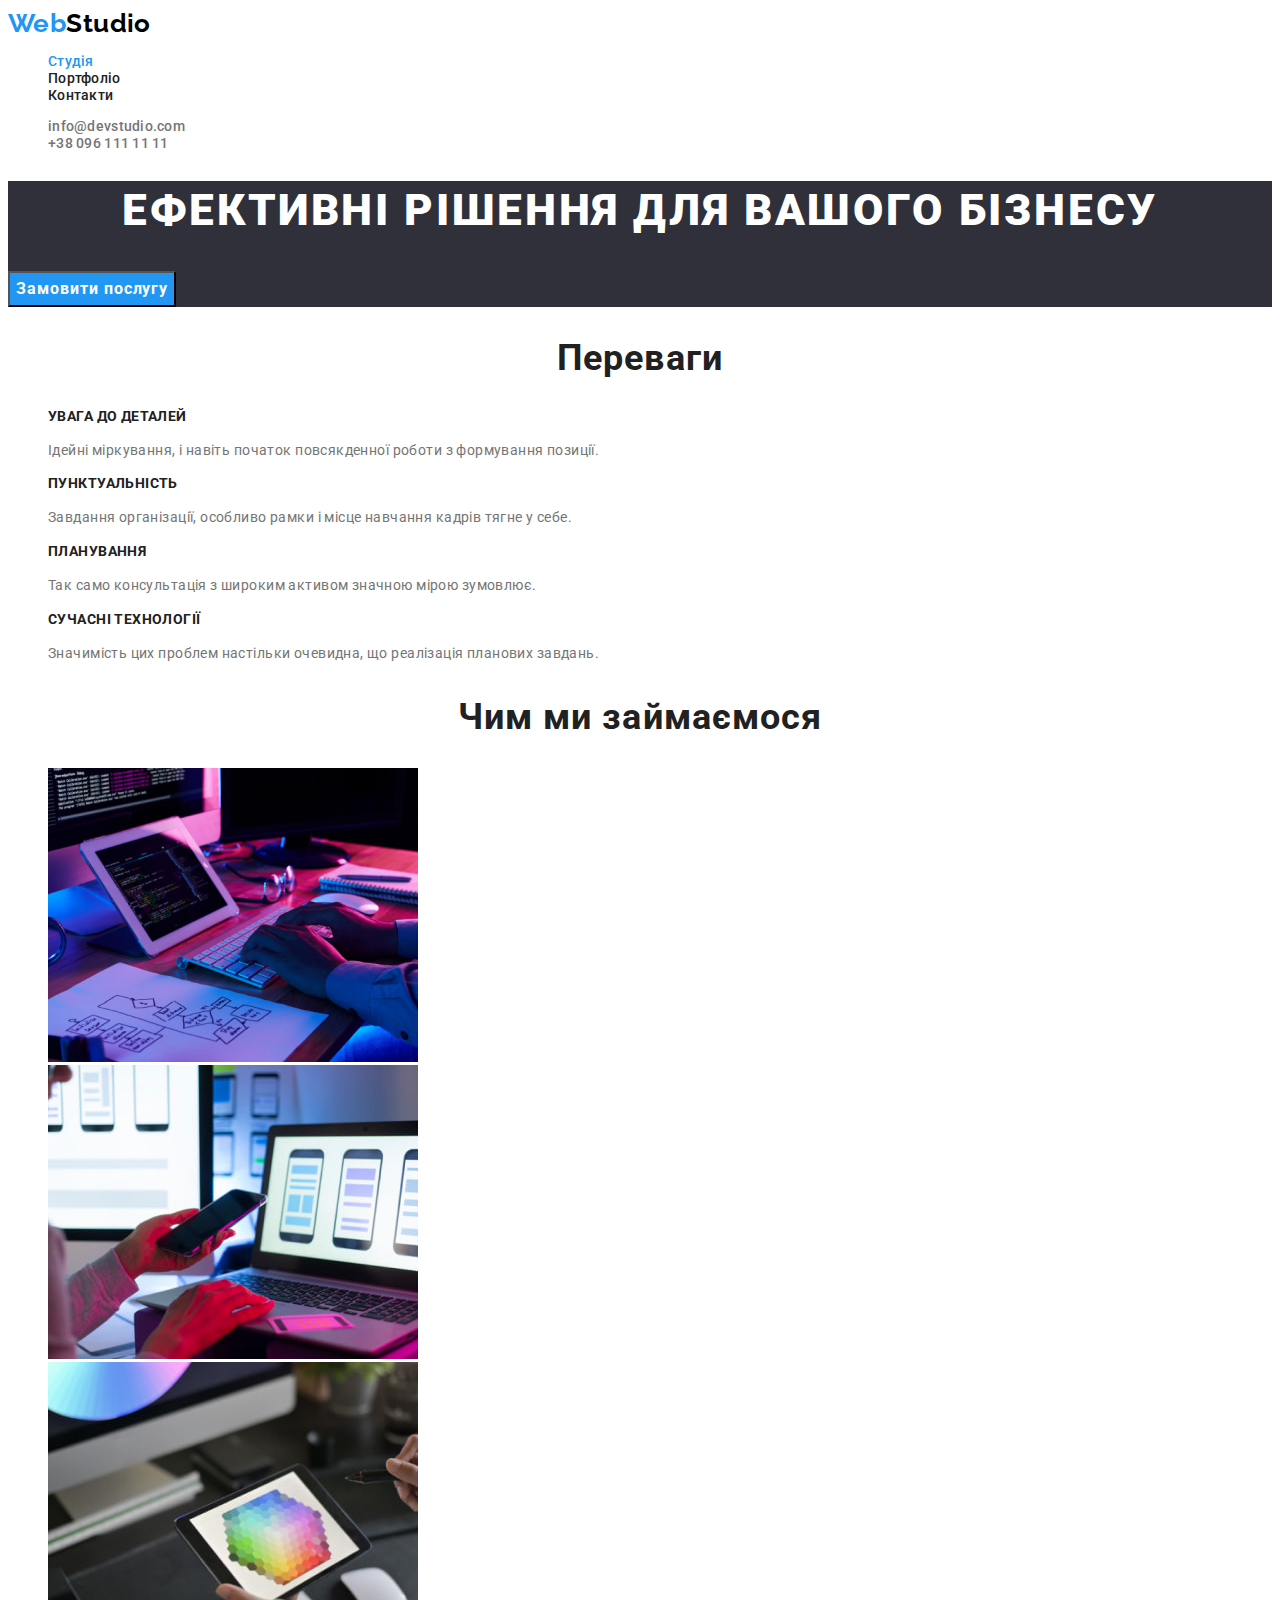
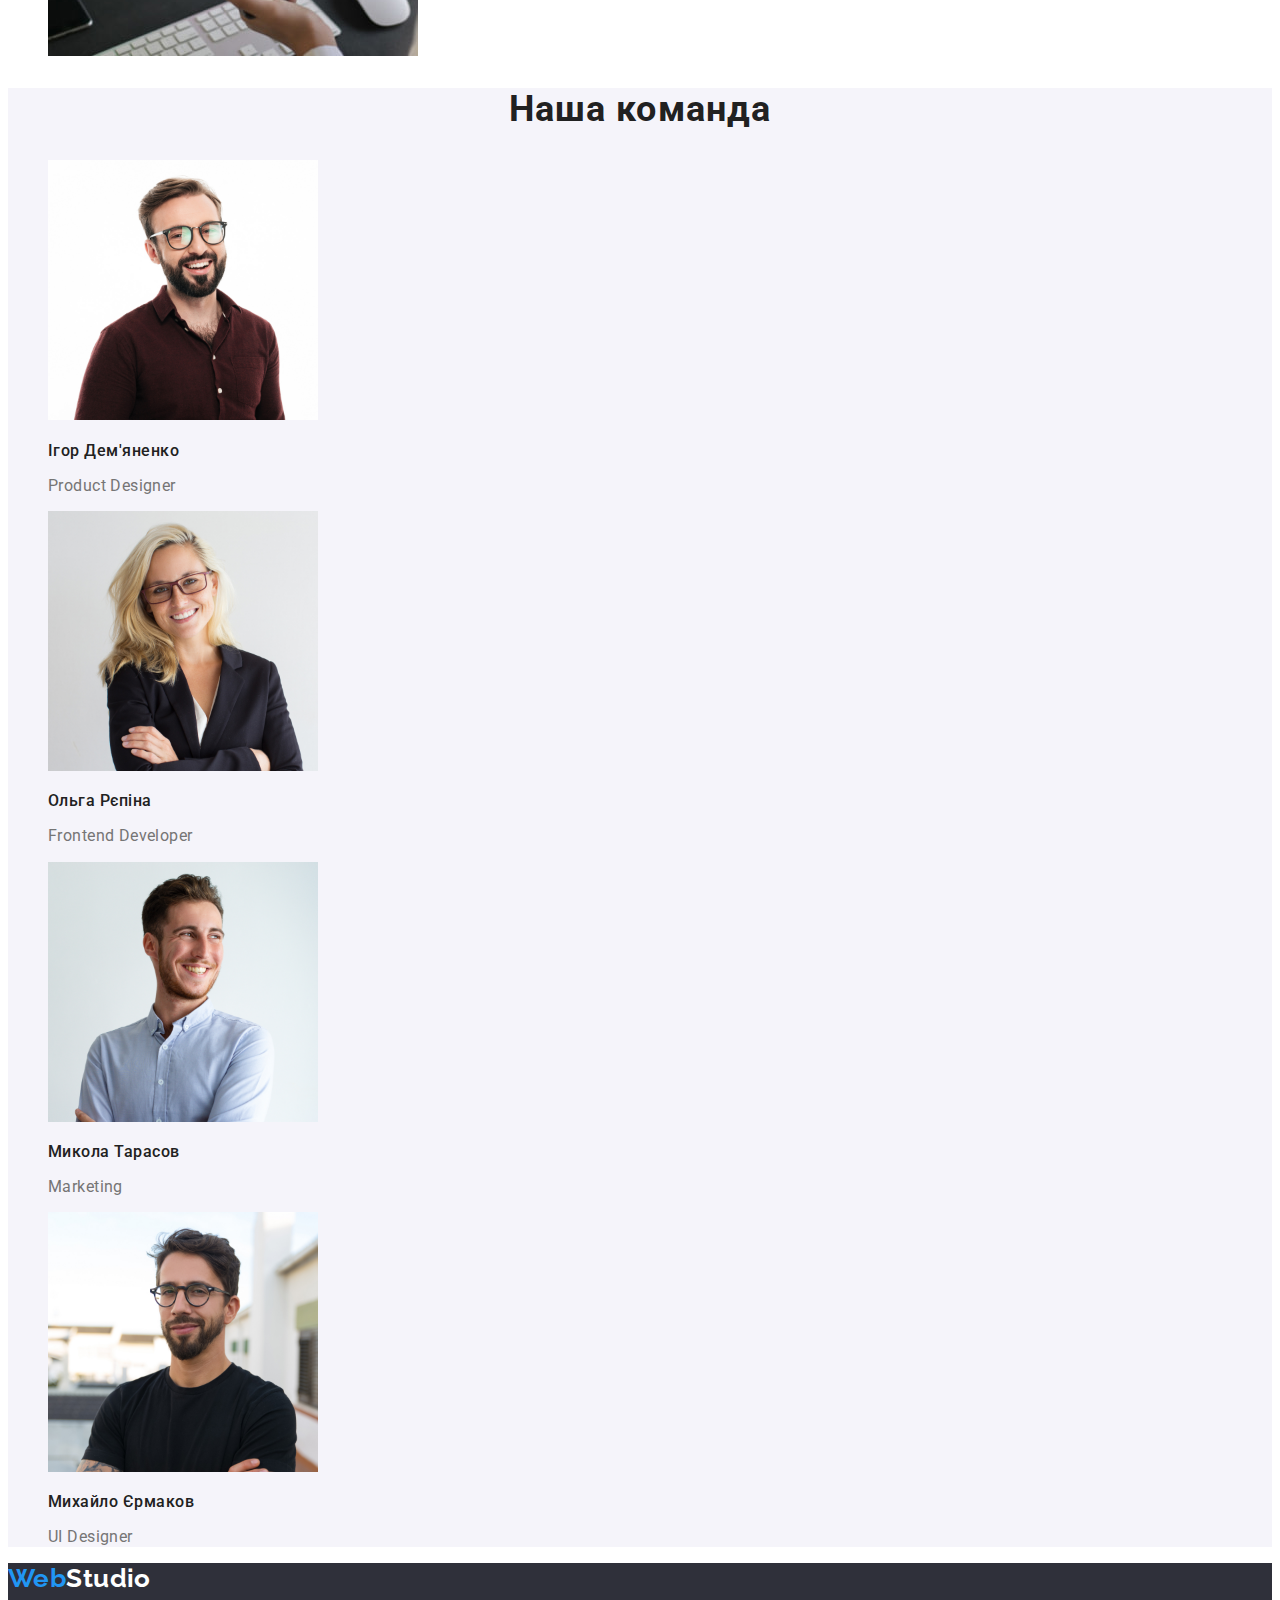
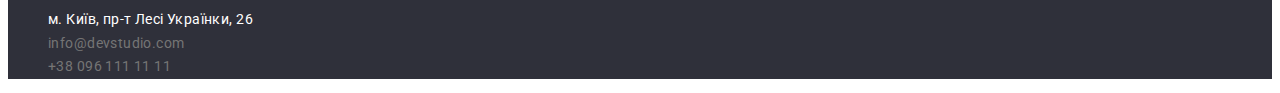
<file: index.html>
<!DOCTYPE html>
<html lang="uk">
    
<head>
    
    <link rel="stylesheet" href="/css/styles.css">
    <meta charset="UTF-8">
    <meta http-equiv="X-UA-Compatible" content="IE=edge">
    <meta name="viewport" content="width=device-width, initial-scale=1.0">
    <title>WebStudio</title>
    <link rel="preconnect" href="https://fonts.googleapis.com">
    <link rel="preconnect" href="https://fonts.gstatic.com" crossorigin>
    <link href="https://fonts.googleapis.com/css2?family=Raleway:wght@700&family=Roboto:wght@400;500;700;900&display=swap" rel="stylesheet">
    <link rel="stylesheet" href="./css/styles.css">
</head>
<body>
  <!--шапка-->  
    <header class="header">
   
        <nav class="header-nav">
            <a href="" class="header-logo link"><span class="logo-accent">Web</span>Studio</a>
            <ul class="site-nav list">
                <li><a href="./index.html" class="header-link current link">Студія</a></li>
                <li><a href="./portfolio.html" class="header-link link">Портфоліо</a></li>
                <li><a href="" class="header-link link">Контакти</a></li>
            </ul>
        </nav>
       
        <ul class="list">
            <li><a href="mailto:info@devstudio.com" class="cont-link link">info@devstudio.com</a></li>
            <li><a href="tel:+380961111111" class="cont-link link">+38 096 111 11 11</a></li>
        </ul>
     
    </header>
    
    <main>
        <!-- Блок герой -->
        <section class="hero">
            <h1 class="hero-title">Ефективні рішення для вашого бізнесу</h1>
            <button type="button" class="button">Замовити послугу</button>
            
        </section>

        <!--Блок "Переваги" заголовок секції зробити невидим-->
        <section class="section">
            <h2 class="section-title">Переваги</h2>

            <ul class="benefits-list list">
                <li>
                    <h3 class="benefits-title">УВАГА ДО ДЕТАЛЕЙ</h3>
                    <p>
                        Ідейні міркування, і навіть початок повсякденної роботи з формування позиції.
                    </p>

                </li>
                <li>
                    <h3 class="benefits-title">ПУНКТУАЛЬНІСТЬ</h3>
                    <p>
                        Завдання організації, особливо рамки і місце навчання кадрів тягне у себе. 
                    </p>
                </li>
                <li>
                    <h3 class="benefits-title">ПЛАНУВАННЯ</h3>
                    <p>
                        Так само консультація з широким активом значною мірою зумовлює. 
                    </p>
                </li>
                <li>
                    <h3 class="benefits-title">СУЧАСНІ ТЕХНОЛОГІЇ</h3>
                    <p>
                        Значимість цих проблем настільки очевидна, що реалізація планових завдань.
                    </p>
                </li>
            </ul>
        </section>

        <!--Блок чим займаємось-->
        <section class="section">
            <h2 class="section-title">Чим ми займаємося</h2>
            <ul class="work-list list">
                <li>
                    <img src="./images/img(1).jpg" alt="Людина печатає на клавіатурі" width="370">
                </li>
                <li>
                    <img src="./images/img(2).jpg" alt="Людина працює з ноутбуком та телефоном" width="370">
                </li>
                <li>
                    <img src="./images/img(3).jpg" alt="Людина працює з планшетом" width="370">
                </li>
            </ul>

        </section>

        <!--Блок наша команда-->
        <section class="section-team">
            
                <h2 class="section-title">Наша команда</h2>
            
                <ul class="team-list list">
                    <li>
                        <img src="./images/img_igor.jpg" alt="Фото співробітника" width="270">
                        <h3 class="team-title">Ігор Дем'яненко</h3>
                        <p>Product Designer</p>
                    </li>
                    <li>
                        <img src="./images/img_olga.jpg" alt="Фото співробітника" width="270">
                        <h3 class="team-title">Ольга Рєпіна</h3>
                        <p>Frontend Developer</p>
                    </li>
                    <li>
                        <img src="./images/img_mykola.jpg" alt="Фото співробітника" width="270">
                        <h3 class="team-title">Микола Тарасов</h3>
                        <p>Marketing</p>
                    </li>
                    <li>
                        <img src="./images/img_mikhajlo.jpg" alt="Фото співробітника" width="270">
                        <h3 class="team-title">Михайло Єрмаков</h3>
                        <p>UI Designer</p>
                    </li>
                </ul>

           
           

        </section>

    </main>

    <footer class="foot">
        <a href="" class="foot-logo logo link"><span class="logo-accent">Web</span>Studio</a>
        <address>
            <ul class="address list">
                <li>
                    <a href="" class="foot-address  link">м. Київ, пр-т Лесі Українки, 26</a>
                </li>
                <li>
                    <a href="mailto:info@devstudio.com" class="foot-contakts link">info@devstudio.com</a>
                </li>
                <li>
                    <a href="tel:+380961111111" class="foot-contakts link">+38 096 111 11 11</a>
                </li>
            </ul>
                                  
        </address>

    </footer>
</body>
</html>
</file>
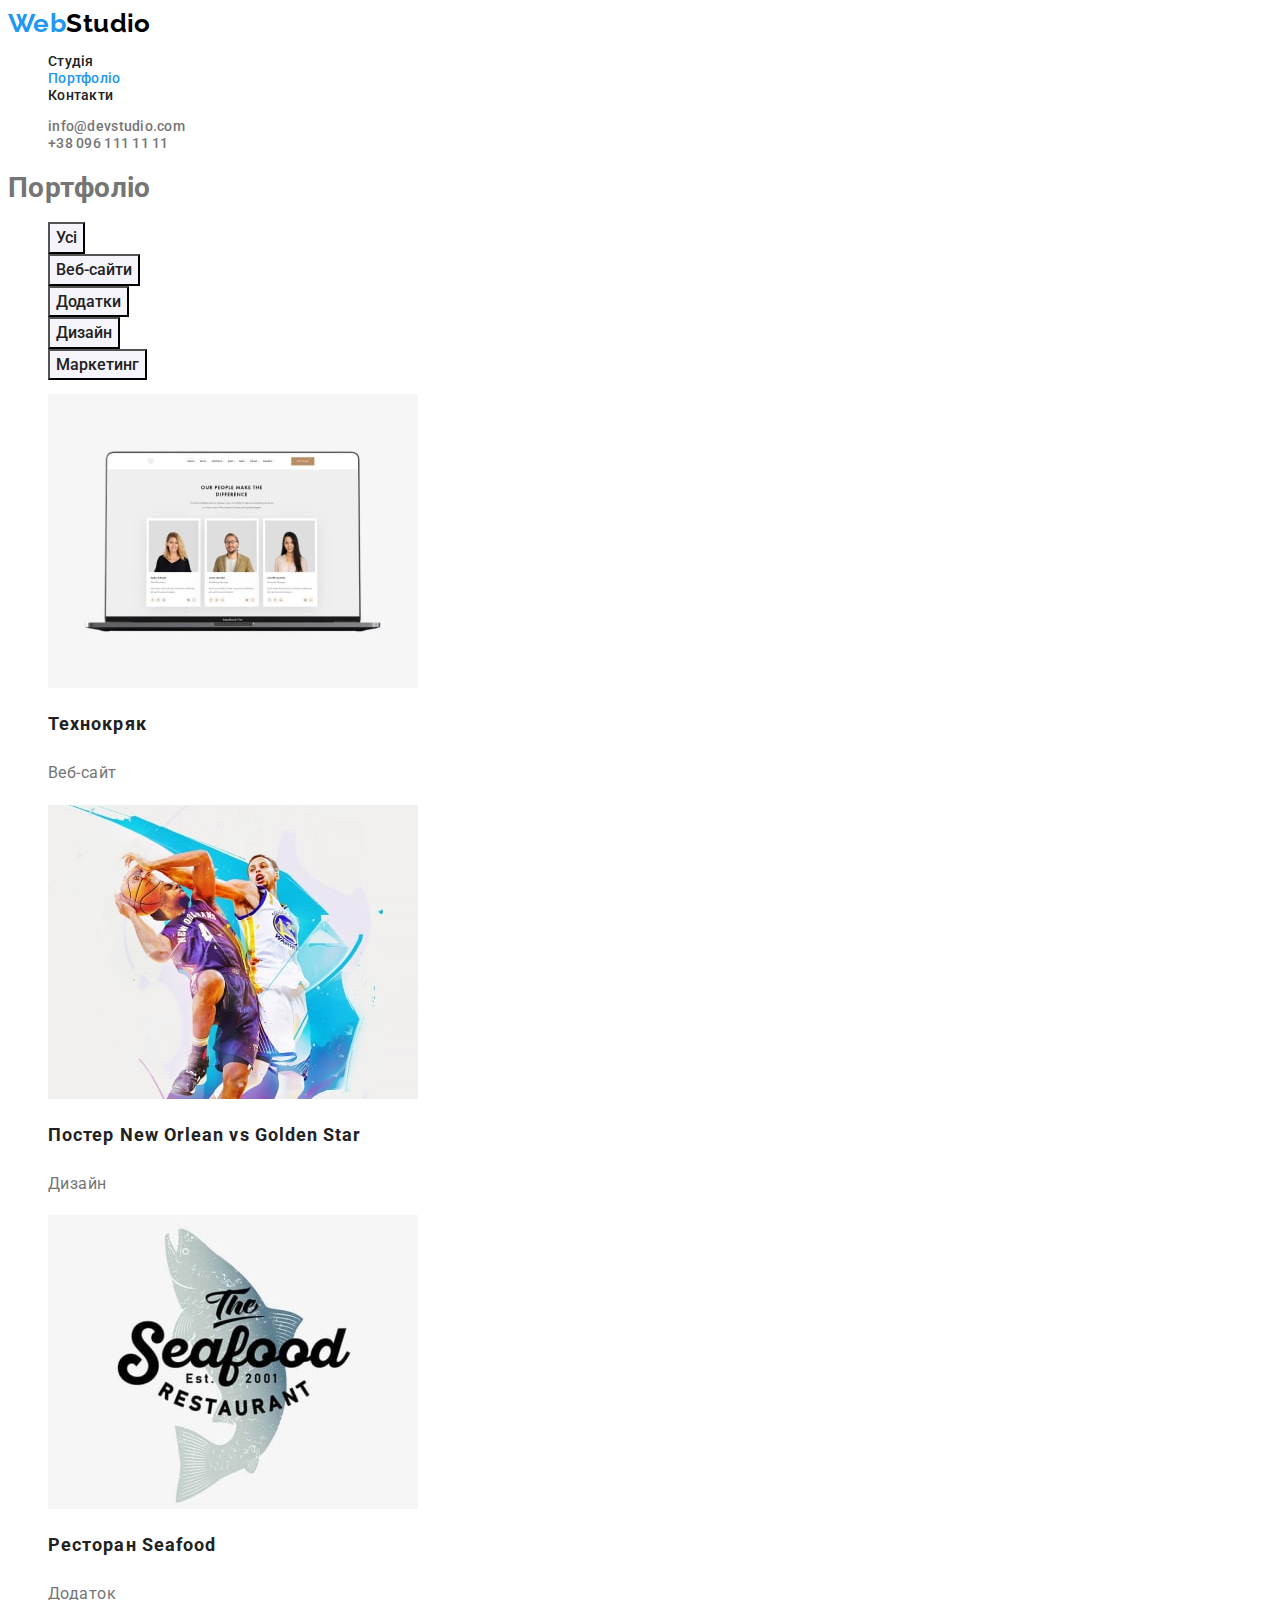
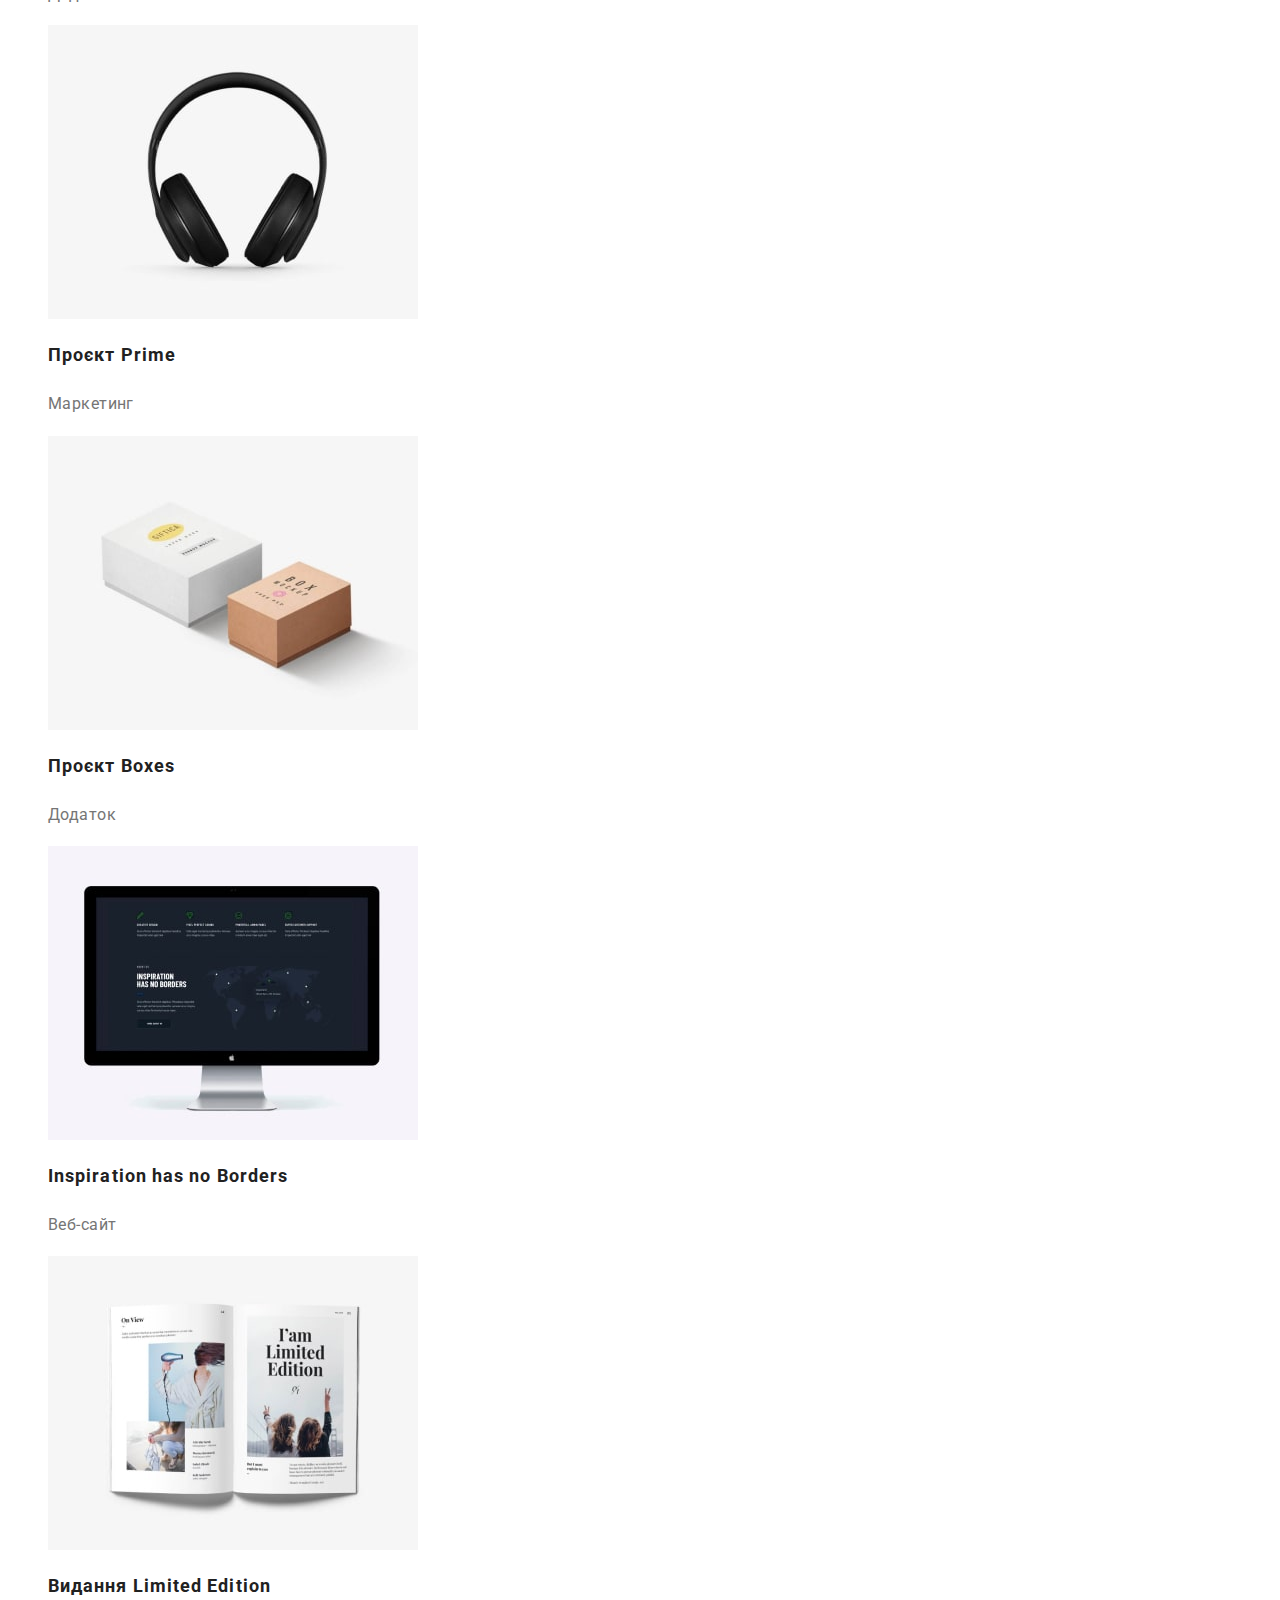
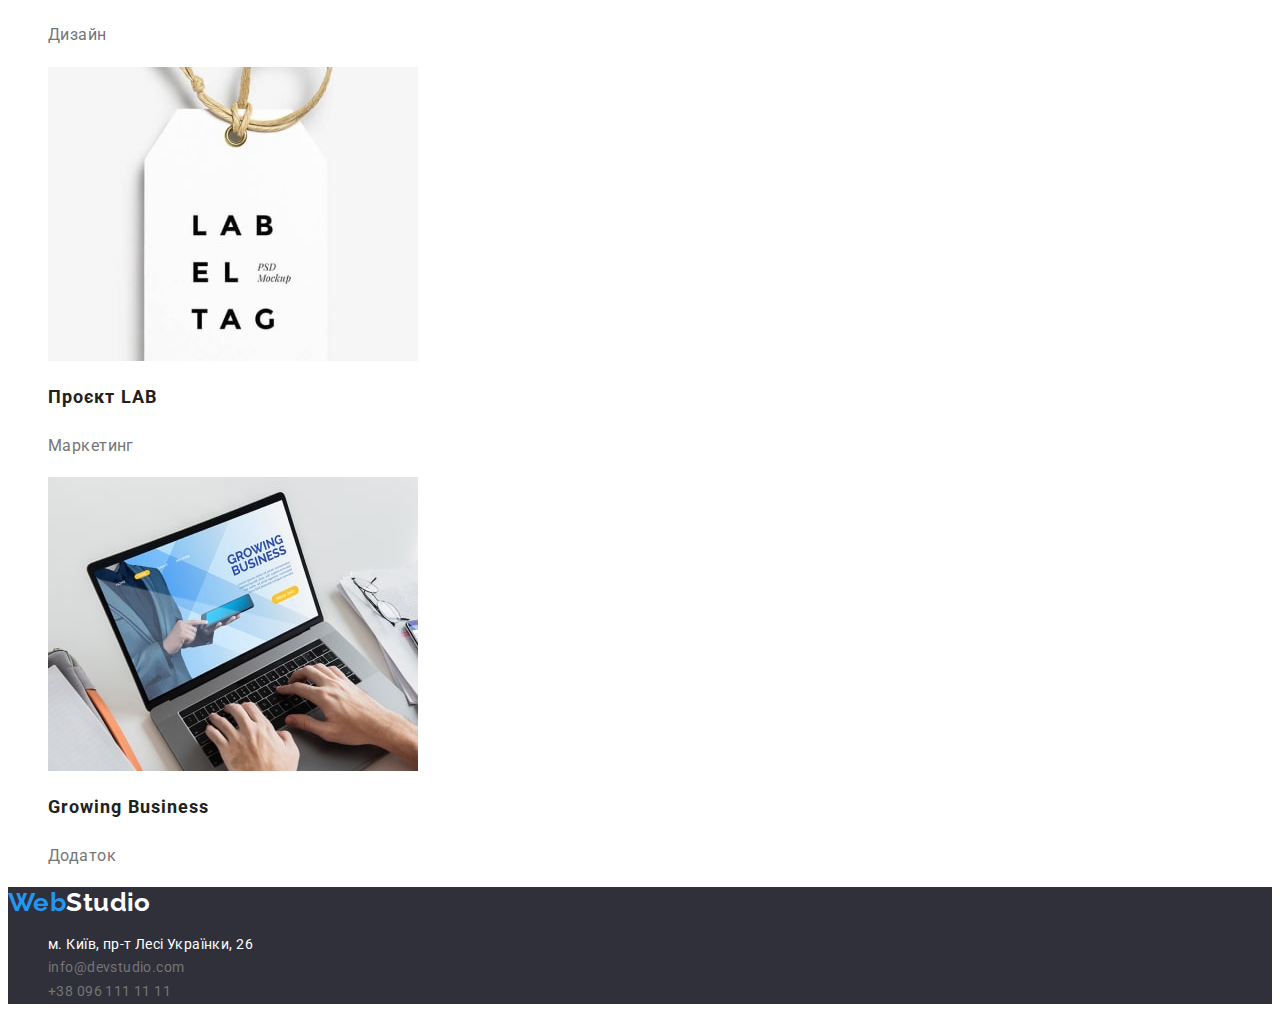
<file: portfolio.html>
<!DOCTYPE html>
<html lang="uk">
<head>
    <link rel="stylesheet" href="/css/styles.css">
    <meta charset="UTF-8">
    <meta http-equiv="X-UA-Compatible" content="IE=edge">
    <meta name="viewport" content="width=device-width, initial-scale=1.0">
    <title>WebStudio</title>
    <link rel="preconnect" href="https://fonts.googleapis.com">
    <link rel="preconnect" href="https://fonts.gstatic.com" crossorigin>
    <link href="https://fonts.googleapis.com/css2?family=Raleway:wght@700&family=Roboto:wght@400;500;700;900&display=swap" rel="stylesheet">
    <link rel="stylesheet" href="./css/styles.css">
</head>
<body>
  <!--шапка-->  

  <header class="header">
   
    <nav class="header-nav">
        <a href="" class="header-logo link"><span class="logo-accent">Web</span>Studio</a>
        <ul class="site-nav list">
            <li><a href="./index.html" class="header-link link">Студія</a></li>
            <li><a href="./portfolio.html" class="header-link current link">Портфоліо</a></li>
            <li><a href="" class="header-link link">Контакти</a></li>
        </ul>
    </nav>
   
    <ul class="list">
        <li><a href="mailto:info@devstudio.com" class="cont-link link">info@devstudio.com</a></li>
        <li><a href="tel:+380961111111" class="cont-link link">+38 096 111 11 11</a></li>
    </ul>
 
</header>
    
    <main>
        <!--Заголовок сторінки/ приховати-->
        
            
        <section> 
            <!--Заголовок сторінки/ приховати-->
            <h1>Портфоліо</h1> 
        
            <ul class="ptf-list list">
                <li><button type="button" class="button-ptf">Усі</button></li>
                <li><button type="button" class="button-ptf">Веб-сайти</button></li>
                <li><button type="button" class="button-ptf">Додатки</button></li>
                <li><button type="button" class="button-ptf">Дизайн</button></li>
                <li><button type="button" class="button-ptf">Маркетинг</button></li>
            </ul>       
            
            <ul class="ptf-list list">
                <li>
                    <a href="" class="link">
                        <img src="./images/porfolio/img.techn-min.jpg" alt="Зображення співробітників у моніторі" width="370">
                        <h2 class="ptf-title">Технокряк</h2>
                        <p class="ptf-project">Веб-сайт</p>
                    </a>
                    
                </li>
                <li>
                    <a href="" class="link">
                        <img src="./images/porfolio/img.poster-min.jpg" alt="2 баскетболіста з м'ячем" width="370">
                        <h2 class="ptf-title">Постер New Orlean vs Golden Star</h2>
                        <p class="ptf-project">Дизайн</p>
                    </a>
                    
                </li>
                <li>
                    <a href="" class="link">
                        <img src="./images/porfolio/img.seafood-min.jpg" alt="Назва ресторану на фоні риби" width="370">
                        <h2 class="ptf-title">Ресторан Seafood</h2>
                        <p class="ptf-project">Додаток</p>
                    </a>
                    
                </li>
                <li>
                    <a href="" class="link">
                        <img src="./images/porfolio/img.prime-min.jpg" alt="навушники" width="370">
                        <h2 class="ptf-title">Проєкт Prime</h2>
                        <p class="ptf-project">Маркетинг</p> 
                    </a>
                    
                </li>
                <li>
                    <a href="" class="link">
                        <img src="./images/porfolio/img.boxes-min.jpg" alt="2 коробки" width="370">
                        <h2 class="ptf-title">Проєкт Boxes</h2>
                        <p class="ptf-project">Додаток</p> 
                    </a>
                    
                </li>
                <li>
                    <a href="" class="link">
                        <img src="./images/porfolio/img.inspiration-min.jpg" alt="Монітор комп'ютера із зображенням мапи світу" width="370">
                        <h2 class="ptf-title">Inspiration has no Borders</h2>
                        <p class="ptf-project">Веб-сайт</p>
                    </a>
                    
                </li>
                <li>
                    <a href="" class="link">
                        <img src="./images/porfolio/img.limited-min.jpg" alt="розгорнута книга" width="370">
                        <h2 class="ptf-title">Видання Limited Edition</h2>
                        <p class="ptf-project">Дизайн</p>
                    </a>
                    
                </li>
                <li>
                    <a href="" class="link">
                        <img src="./images/porfolio/img.lab-min.jpg" alt="Етикетка з надписом LAB EL TAG" width="370">
                        <h2 class="ptf-title">Проєкт LAB</h2>
                        <p class="ptf-project">Маркетинг</p>  
                    </a>
                    
                </li>
                <li>
                    <a href="" class="link">
                        <img src="./images/porfolio/img.growing-min.jpg" alt="Руки, які печатають на клавіатурі ноутбука" width="370">
                        <h2 class="ptf-title">Growing Business</h2>
                        <p class="ptf-project">Додаток</p>
                    </a>
                    
                </li>
            </ul>
        </section>

    </main>

    <footer class="foot">
        <a href="" class="foot-logo link"><span class="logo-accent">Web</span>Studio</a>
        <address>
            <ul class="address list">
                <li>
                    <a href="" class="foot-address  link">м. Київ, пр-т Лесі Українки, 26</a>
                </li>
                <li>
                    <a href="mailto:info@devstudio.com" class="foot-contakts link">info@devstudio.com</a>
                </li>
                <li>
                    <a href="tel:+380961111111" class="foot-contakts link">+38 096 111 11 11</a>
                </li>
            </ul>
                                  
        </address>

    </footer>
</body>
</html>
</file>
<file: css/styles.css>
/* Колір основного тексту #757575 */
/* Додатковий колір #212121 */
/* Білий (Хедер) #FFFFFF */
/* Чорний #000000 */
/* Сірий фон #2F303A; */
/* Акцент #2196F3 */
/* Фон додатковий #F5F4FA; */
:root{
    --brand-color: #757575; 
    --second-color:#212121; 
    --main-background:#FFFFFF;
    --background-head:#2F303A; 
    --background-add:#F5F4FA;
    --accent-color:#2196F3;
    --head-logo:#000000;
}
body {
    background-color: var(--main-background);
    color: var(--brand-color);
    font-family: 'Roboto', sans-serif;
    font-size: 14px;
    letter-spacing: 0.03em;    
}

/* -----Utilit classes---- */
.list {
    list-style: none;
}


.link {
    text-decoration: none;
} 

/* site-nav */
.header-logo {
    color: var(--head-logo);
    font-weight: 700;
    font-size: 26px;
    line-height: 1.2;
    font-family: 'Raleway', sans-serif;
}
.logo-accent {
    color: var(--accent-color);
}
.site-nav .link {
    color: var(--second-color);

    font-weight: 500;
    line-height: 1.14;
    letter-spacing: 0.02em;
}
.site-nav .link:hover, .site-nav .link:focus .link:active {
    color: var(--accent-color);
}  
.site-nav .link.current {
    color: var(--accent-color)
}
.cont-link {
    color: var(--brand-color);

    font-weight: 500;
    line-height: 1.14;
    letter-spacing: 0.02em;
}
.cont-link:hover, .contakts .cont-link:focus{
    color: var(--accent-color);
}

/* Main */
/* -----------hero-------------- */

.hero {
    background-color: var(--background-head);
}
.hero-title {
    color: var(--main-background);

    font-weight: 900;
    font-size: 44px;
    line-height: 1.36;
    text-align: center;
    letter-spacing: 0.06em;
    text-transform: uppercase;
}
.button {
    font-family: inherit; 
    cursor: pointer;

    background-color: var(--accent-color);
    color: var(--main-background);

    font-weight: 700;
    font-size: 16px;
    line-height: 1.88;
    display: flex;
    /* align-items: center; */
    /* text-align: center; */
    letter-spacing: 0.06em;
}

/* section */
.section-title {
    color: var(--second-color);

    font-size: 36px;
    line-height: 1.17;
    text-align: center;
    letter-spacing: 0.03em;
}
.benefits-list {
    line-height: 1.7;  
}
.benefits-title {
    color: var(--second-color);
    
    font-size: 14px;
    line-height: 1.14;
    letter-spacing: 0.03em; 
    text-transform: uppercase;
} 

.section-team {
    background-color: var(--background-add);
}
.team-list {
    font-size: 16px;
    line-height: 1.2;

}
.team-title {
    color: var(--second-color);

    font-weight: 500;
    font-size: 16px;
    line-height: 1.2;
    letter-spacing: 0.03em;
}


/*---------- footer------------ */

.foot {
    background-color: var(--background-head);
}
.foot-logo {
    color: var(--main-background);

    font-family: 'Raleway', sans-serif;
    font-weight: 700;
    font-size: 26px;
    line-height: 1.2;   
}
.logo-accent {
    color: var(--accent-color);
}
.address {
    font-style: normal;
    line-height: 1.7;
}
.foot-contakts {
    color: var(--brand-color); 
}
.foot-contakts:hover, .foot-contakts:focus {
    color: var(--accent-color);
}
.foot-address {
    color: var(--main-background);
}
.foot-address:hover, .foot-address:focus {
    color: var(--accent-color);
}

/* --------portfolio------------- */ 

.button-ptf {
    font-family: inherit; 
    cursor: pointer;

    color: var(--second-color);
    background-color: var(--background-add);

    font-weight: 500;
    font-size: 16px;
    line-height: 1.6;
    text-align: center;
}
.button-ptf:hover, .button-ptf:focus {
    background-color: var(--accent-color);
    color: var(--main-background);
}
.ptf-title {
    color: var(--second-color);

    font-size: 18px;
    line-height: 2;
    letter-spacing: 0.06em;
}
.ptf-project {
    color: var(--brand-color);

    font-size: 16px;
    line-height: 1.9;
}
</file>
